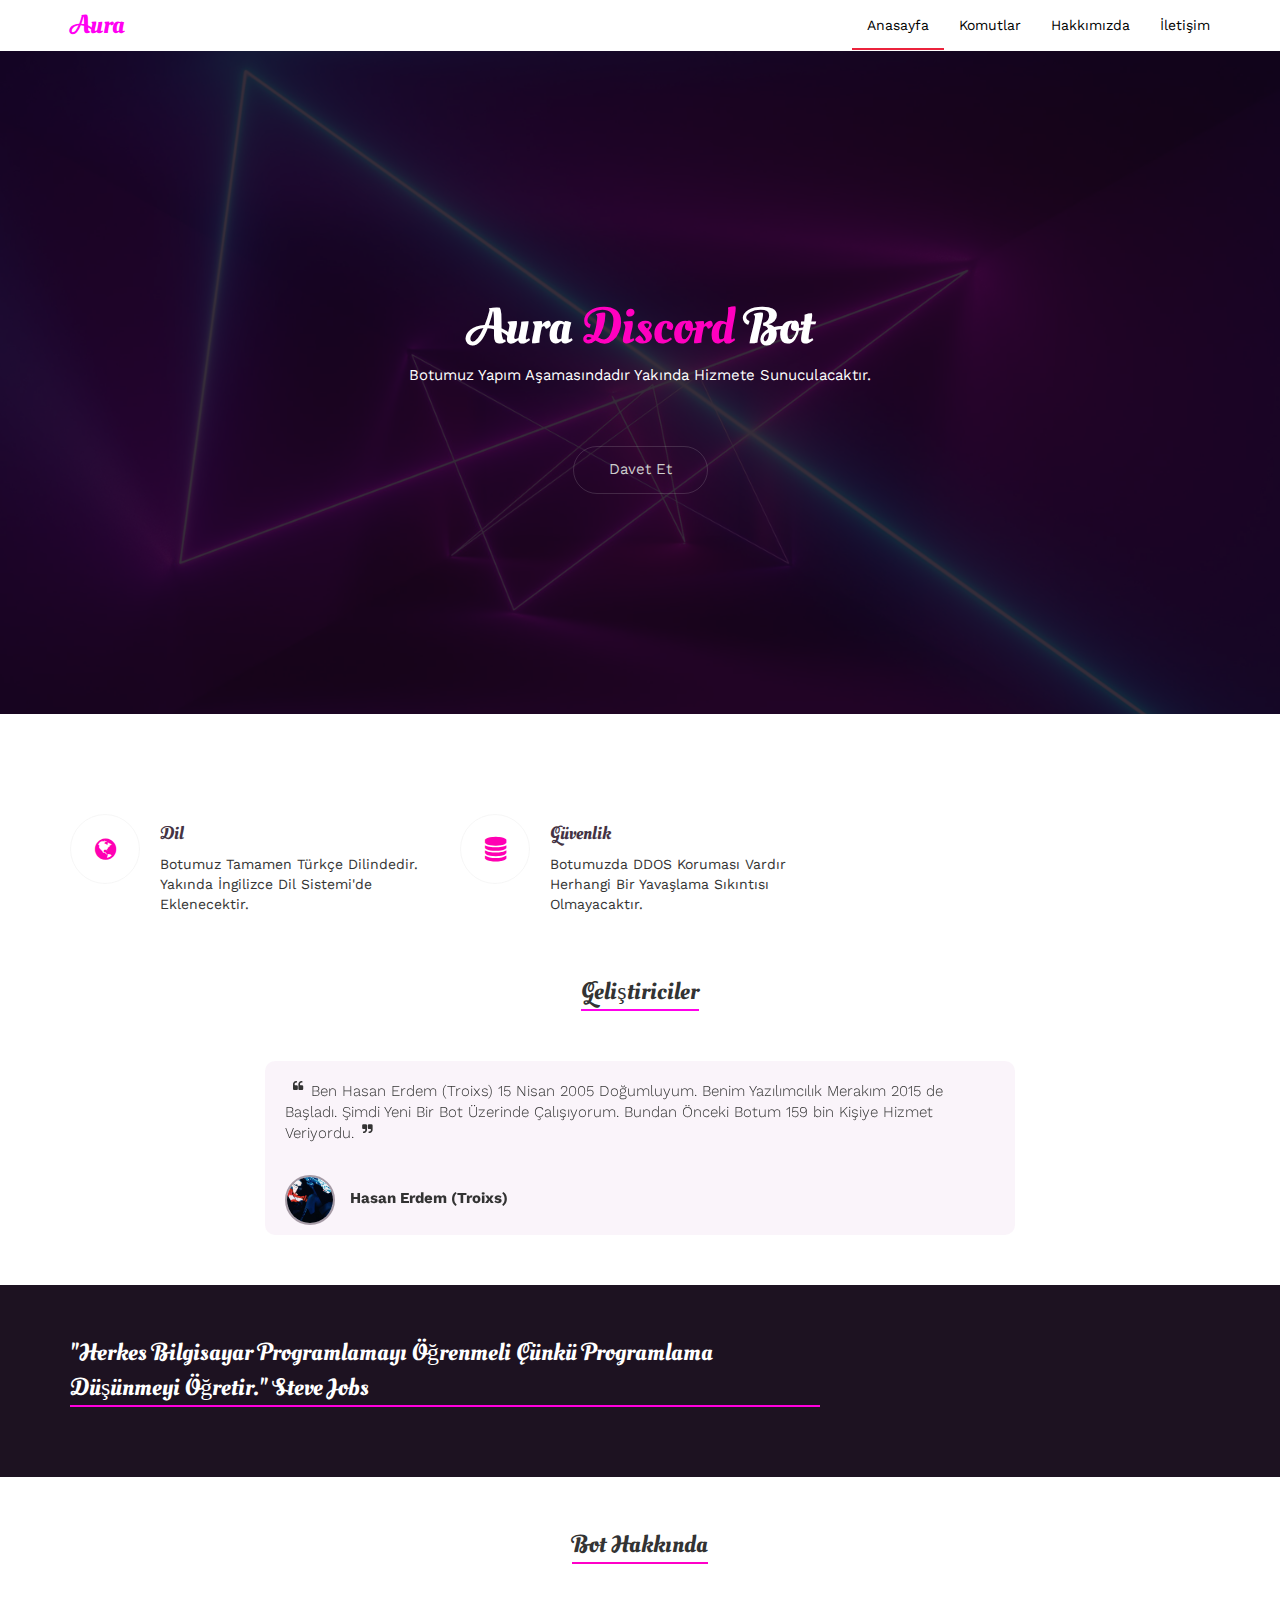
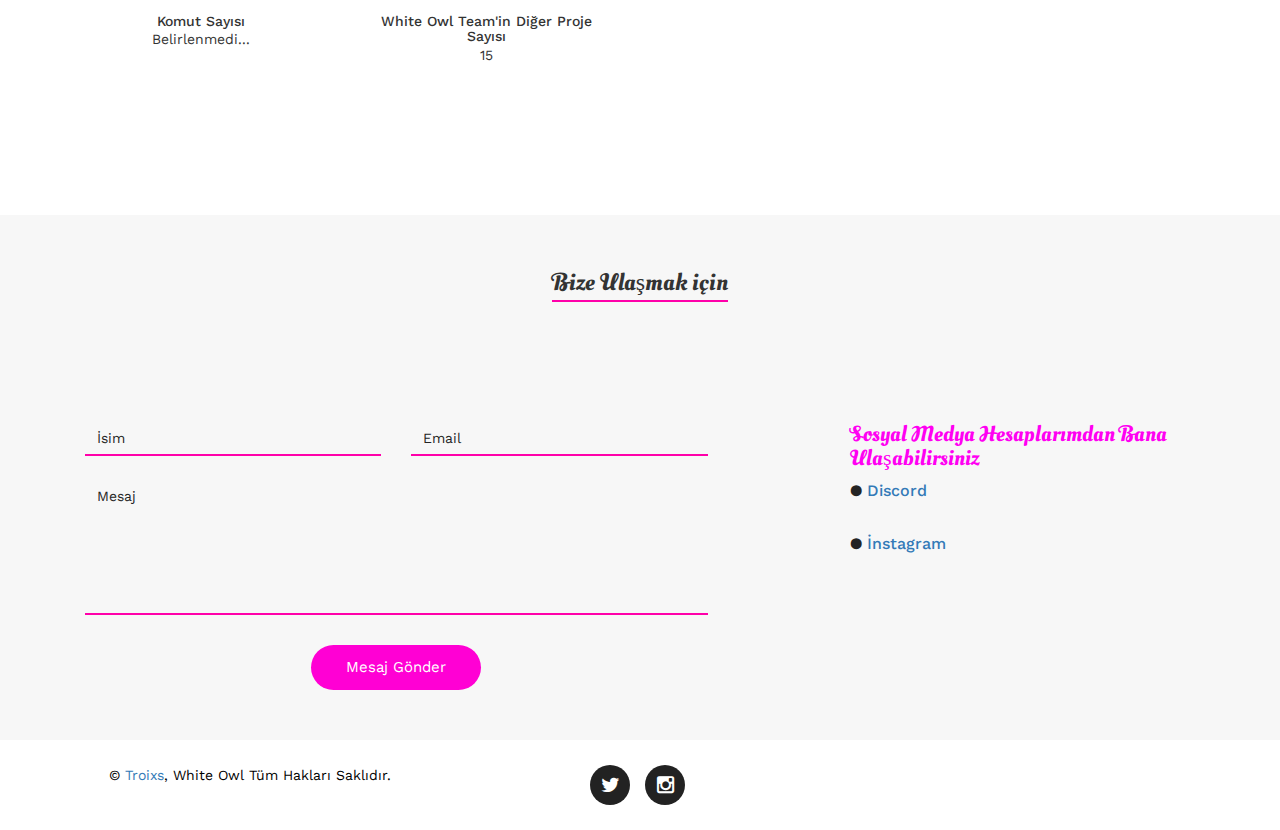
<file: index.html>
<!doctype html>
<html>
<head>
<meta charset="utf-8">
<title>Aura Bot - Anasayfa</title>
<link rel="icon" href="images/logo.ico" type="image/x-icon" />
<link rel="stylesheet" type="text/css" href="css/bootstrap.min.css"/>
<link rel="stylesheet" type="text/css" href="css/font-awesome.min.css"/>
<link rel="stylesheet" type="text/css" href="css/simple-line-icons.css"/>
<link rel="stylesheet" type="text/css" href="css/animate.css"/>
<link rel="stylesheet" type="text/css" href="style.css"/>
<link rel="stylesheet" type="text/css" href="css/owl.carousel.css"/>
<link rel="stylesheet" type="text/css" href="css/owl.theme.css"/>
<link rel="stylesheet" type="text/css" href="css/owl.transitions.css"/>
<meta name="viewport" content="width=device-width, initial-scale=1.0">
<link href='https://fonts.googleapis.com/css?family=Work+Sans:400,100,200,300,500,600,800,900' rel='stylesheet' type='text/css'>
<link href='https://fonts.googleapis.com/css?family=Oleo+Script+Swash+Caps:400,700' rel='stylesheet' type='text/css'>

<!-- HTML5 shim and Respond.js for IE8 support of HTML5 elements and media queries -->
<!-- WARNING: Respond.js doesn't work if you view the page via file:// -->
<!--[if lt IE 9]>
      <script src="https://oss.maxcdn.com/html5shiv/3.7.2/html5shiv.min.js"></script>
      <script src="https://oss.maxcdn.com/respond/1.4.2/respond.min.js"></script>
    <![endif]-->

</head>

<body id="myPage" data-spy="scroll" data-target=".navbar" data-offset="60">
<div class="main-header" id="main-header">
  <nav class="navbar mynav navbar-fixed-top" style="background-color: white;">
    <div class="container">
      <div class="navbar-header">
        <button type="button" class="navbar-toggle" data-toggle="collapse" data-target="#myNavbar"> <span class="icon-bar"></span> <span class="icon-bar"></span> <span class="icon-bar"></span> </button>
        <a class="navbar-brand" href="index.html">Aura</a> </div>
      <div class="collapse navbar-collapse" id="myNavbar">
        <ul class="nav navbar-nav navbar-right" style="background-color: white;">
          <li class="active" style="background-color: white;"><a href="index.html" style="color: black;">Anasayfa</a></li>
          <li><a href="komutlar.html" style="color: black;">Komutlar</a></li>
          <li><a href="hakkımızda.html" style="color: black;">Hakkımızda</a></li>
          <li><a href="iletişim.html" style="color: black;">İletişim</a></li>
        </ul>
      </div>
    </div>
  </nav>
</div>
<div class="banner" id="banner">
  <div class="bg-overlay">
    <div class="container">
      <div class="row">
        <div class="col-md-12">
          <div class="banner-text">
            <h2>Aura<span> Discord</span> Bot</h2>
            <p>Botumuz Yapım Aşamasındadır Yakında Hizmete Sunuculacaktır.</p>
            <a href="https://discord.com/oauth2/authorize?client_id=730098132771274763&scope=bot&permissions=8" class="banner-button">Davet Et</a> </div>
        </div>
      </div>
    </div>
  </div>
</div>
<div class="features">
  <div class="container">
    <div class="row">
      <div class="col-md-4 col-sm-6 col-xs-12">
        <div class="feature-box media">
          <div class="icon-box text-center pull-left media-object"> <i class="fa fa-globe"></i> </div>
          <div class="feature-text media-body">
            <h4>Dil</h4>
            <p class="feature-detail">Botumuz Tamamen Türkçe Dilindedir. Yakında İngilizce Dil Sistemi'de Eklenecektir.</p>
          </div>
        </div>
      </div>
      <div class="col-md-4 col-sm-6 col-xs-12">
        <div class="feature-box media pull-left">
          <div class="icon-box text-center pull-left media-object"> <i class="fa fa-database"></i> </div>
          <div class="feature-text media-body">
            <h4>Güvenlik</h4>
            <p class="feature-detail">Botumuzda DDOS Koruması Vardır Herhangi Bir Yavaşlama Sıkıntısı Olmayacaktır.</p>
          </div>
        </div>
      </div>
  </div>
</div>
<div class="testimonials" id="testimonials">
  <div class="container">
    <div class="row">
      <div class="col-md-12">
        <div class="text-center">
          <h3>Geliştiriciler</h3>
        </div>
      </div>
      <div class="col-md-offset-2 col-md-8 col-sm-offset-1 col-sm-10">
        <div id="owl-demo" class="owl-carousel owl-theme test">
          <div class="item">
            <p><sup><i class="fa fa-quote-left"></i></sup>Ben Hasan Erdem (Troixs) 15 Nisan 2005 Doğumluyum. Benim Yazılımcılık Merakım 2015 de Başladı. Şimdi Yeni Bir Bot Üzerinde Çalışıyorum. Bundan Önceki Botum 159 bin Kişiye Hizmet Veriyordu.<sup><i class="fa fa-quote-right"></i></sup></p>
            <div class="test-img"> <img src="images/team-img-01.jpg"/>
              <p><strong>Hasan Erdem (Troixs)</strong></p>
            </div>
          </div>
        </div>
      </div>
    </div>
  </div>
</div>
<div class="call-to-action">
  <div class="call-overlay">
    <div class="container">
      <div class="row">
        <div class="col-md-8 col-sm-10">
          <div class="subscribe-text">
            <h3>"Herkes Bilgisayar Programlamayı Öğrenmeli Çünkü Programlama Düşünmeyi Öğretir." Steve Jobs</h3>
          </div>
        </div>
      </div>
    </div>
  </div>
</div><center>
<div class="about" id="about">
  <div class="container">
    <div class="row">
      <div class="col-md-12 text-center">
        <h3>Bot Hakkında</h3>
      </div>
      <div class="col-md-6">
        <div class="col-md-6 col-sm-6 col-xs-6 block">
          <div class="counter-item text-center">
            <h5>Komut Sayısı</h5>
            <div class="text">Belirlenmedi...</div>
          </div>
        </div>
        <div class="col-md-6 col-sm-6 col-xs-6">
          <div class="counter-item text-center">
            <h5>White Owl Team'in Diğer Proje Sayısı</h5>
            <div class="text">15</div>
          </div></center>
        </div>
      </div>
    </div>
  </div>
</div>
<div class="contact" id="contact">
  <div class="container">
    <div class="row">
      <div class="col-md-12">
        <div class="text-center">
          <h3>Bize Ulaşmak için</h3>
        </div>
      </div>
      <div class="col-md-7 col-sm-offset-0 col-sm-6 col-xs-offset-1 col-xs-10">
        <div class="contact-form">
          <form role="form">
            <div class="col-md-6">
              <input type="text" class="form-control" id="name" placeholder="İsim">
            </div>
            <div class="col-md-6">
              <input type="email" class="form-control" id="email" placeholder="Email">
            </div>
            <div class="col-md-12">
              <textarea class="form-control" placeholder="Mesaj" rows="6"></textarea>
            </div>
            <div class="col-md-12 text-center">
              <button type="submit" class="contact-button">Mesaj Gönder</button>
            </div>
          </form>
        </div>
      </div>
      <div class="col-md-offset-1 col-md-4 col-sm-offset-1 col-sm-5 col-xs-offset-1 col-xs-10">
        <div class="address">
          <h4>Sosyal Medya Hesaplarımdan Bana Ulaşabilirsiniz</h4>
          <p>● <a href="https://discord.com/YmSpRSQ">Discord</a></p><br>
        <p>● <a href="https://instagram.com/troixs.js">İnstagram</a></p></div>
        </div>
      </div>
    </div>
  </div>
</div>
<footer>
  <div class="container">
    <div class="row">
      <div class="col-md-4" style="color: #000000;">©<a href="https://instagram.com/troixs.js"> Troixs</a>, White Owl Tüm Hakları Saklıdır.</div>
      <div class="col-md-4">
        <ul class="list-inline social-buttons">
          <li><a href="https://twitter.com/HBySivasli"><i class="fa fa-twitter"></i></a> </li>
          <li><a href="https://instagram.com/troixs.js"><i class="fa fa-instagram"></i></a> </li>
        </ul>
      </div>
    </div>
  </div>
</footer>
<script src="js/jquery.min.js"></script> 
<script src="js/bootstrap.min.js"></script> 
<script type="text/javascript" src="js/owl.carousel.min.js"></script> 
<script type="text/javascript" src="js/jquery.countTo.js"></script> 
<script type="text/javascript" src="js/jquery.waypoints.min.js"></script> 
<script>
$(document).ready(function() {
     
      $("#owl-demo").owlCarousel({
     
          navigation : false, // Show next and prev buttons
          slideSpeed : 500,
		  autoPlay : 3000,
          paginationSpeed : 400,
          singleItem:true
     
          // "singleItem:true" is a shortcut for:
          // items : 1, 
          // itemsDesktop : false,
          // itemsDesktopSmall : false,
          // itemsTablet: false,
          // itemsMobile : false
     
      });
     
    });

	/*$('.timer').each(count);*/
	jQuery(function ($) {
      // custom formatting example
      $('.timer').data('countToOptions', {
        formatter: function (value, options) {
          return value.toFixed(options.decimals).replace(/\B(?=(?:\d{3})+(?!\d))/g, ',');
        }
      });


  // start all the timers
      $('#testimonials').waypoint(function() {
    $('.timer').each(count);
	});
 
      function count(options) {
        var $this = $(this);
        options = $.extend({}, options || {}, $this.data('countToOptions') || {});
        $this.countTo(options);
      }
    });


	$(document).ready(function(){
  // Add smooth scrolling to all links in navbar + footer link
  $(".navbar a, footer a[href='#myPage']").on('click', function(event) {

  // Prevent default anchor click behavior
  event.preventDefault();

  // Store hash
  var hash = this.hash;

  // Using jQuery's animate() method to add smooth page scroll
  // The optional number (900) specifies the number of milliseconds it takes to scroll to the specified area
  $('html, body').animate({
    scrollTop: $(hash).offset().top
  }, 900, function(){

    // Add hash (#) to URL when done scrolling (default click behavior)
    window.location.hash = hash;
    });
  });
})
</script>
</body>
</html>
</file>
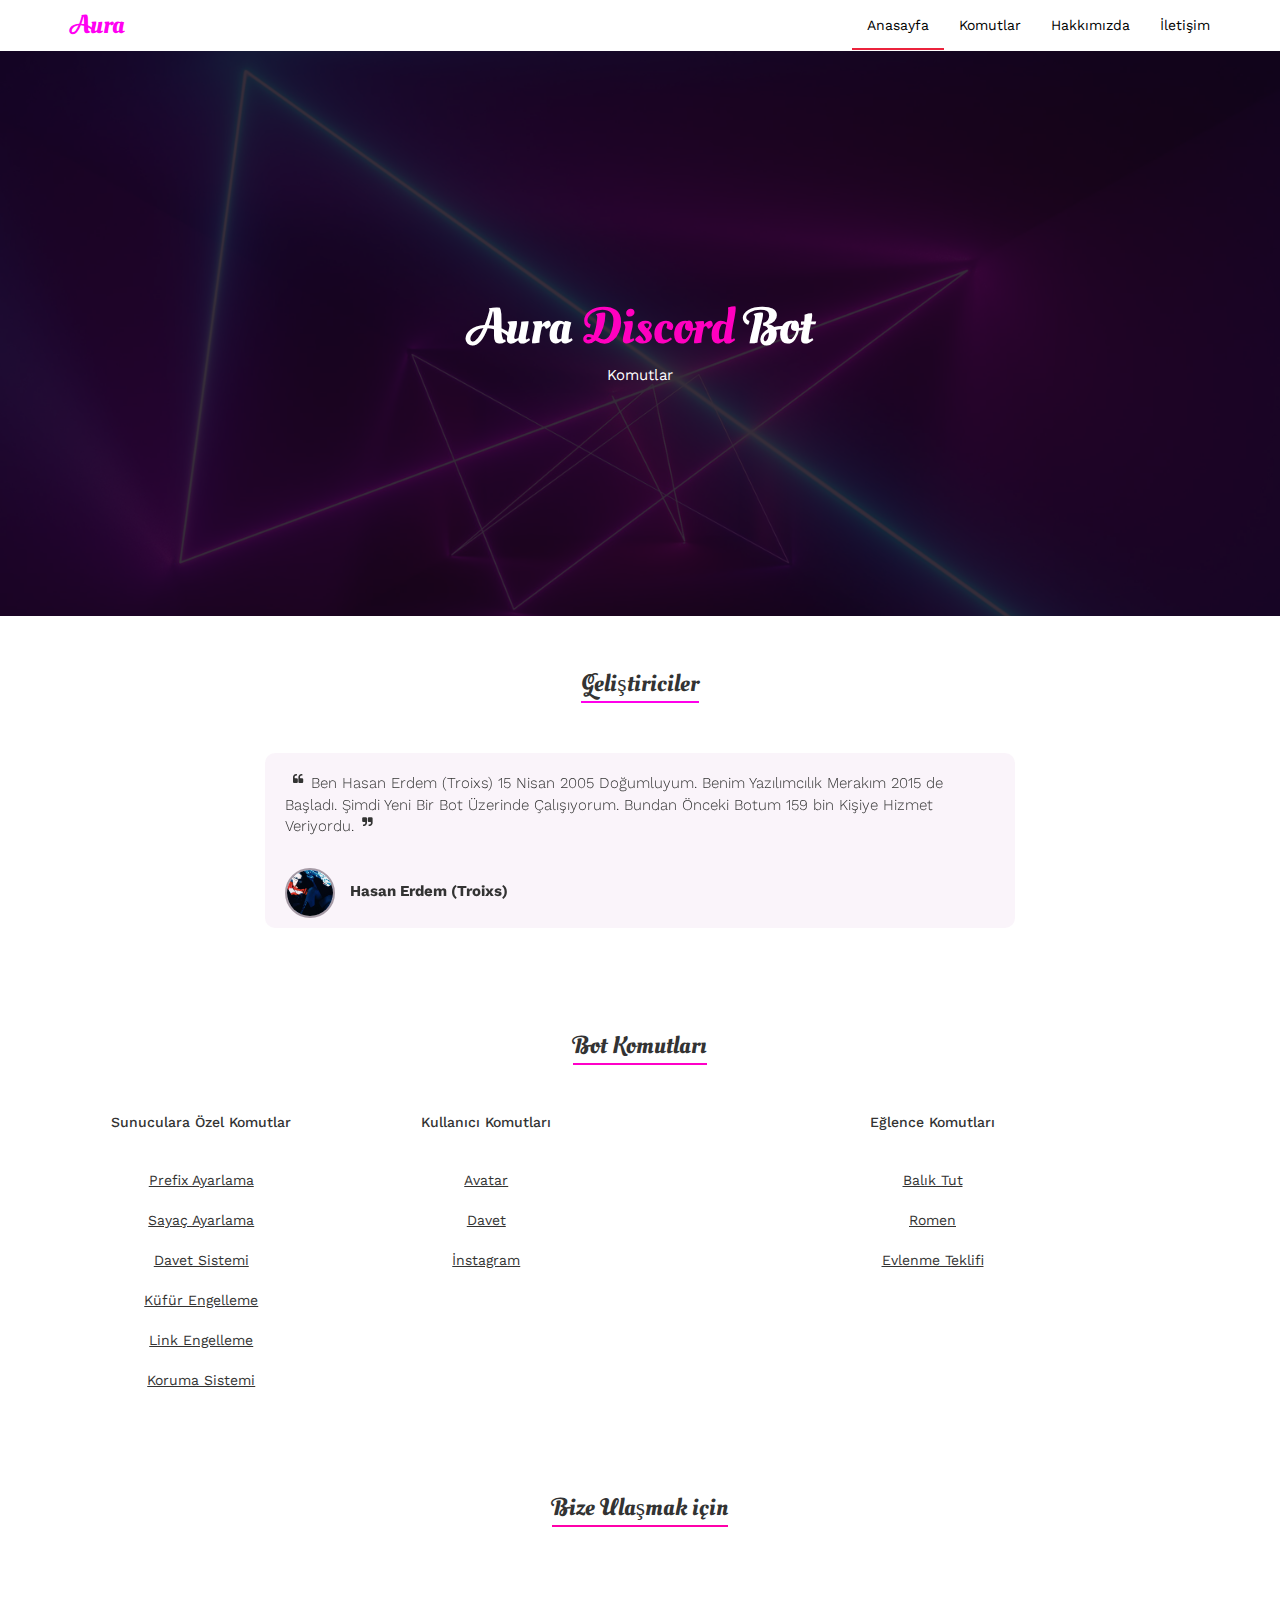
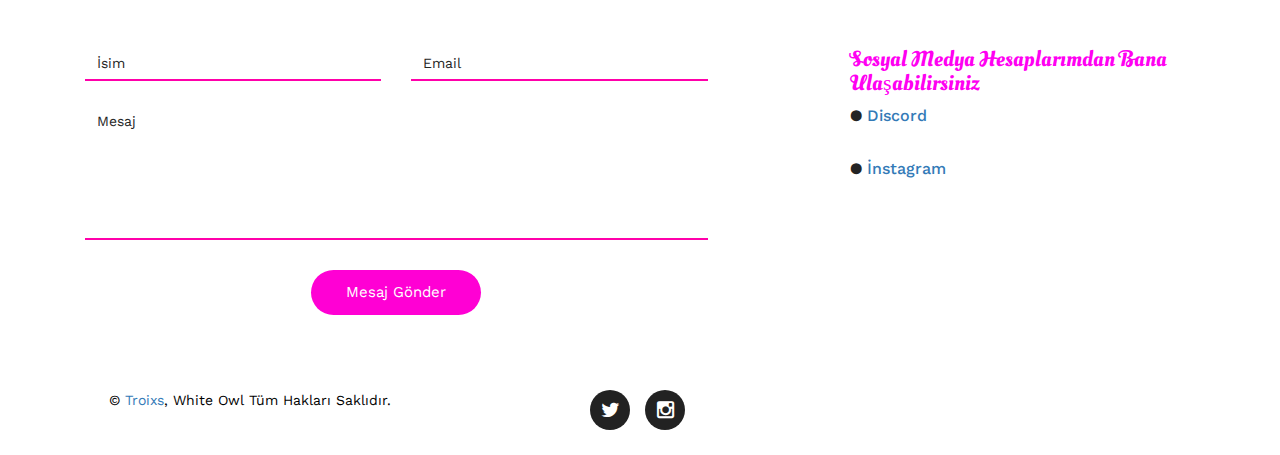
<file: komutlar.html>
<!doctype html>
<html>

<head>
    <meta charset="utf-8">
    <title>Aura Bot - Komutlar</title>
    <link rel="icon" href="images/logo.ico" type="image/x-icon" />
    <link rel="stylesheet" type="text/css" href="css/bootstrap.min.css" />
    <link rel="stylesheet" type="text/css" href="css/font-awesome.min.css" />
    <link rel="stylesheet" type="text/css" href="css/simple-line-icons.css" />
    <link rel="stylesheet" type="text/css" href="css/animate.css" />
    <link rel="stylesheet" type="text/css" href="style.css" />
    <link rel="stylesheet" type="text/css" href="css/owl.carousel.css" />
    <link rel="stylesheet" type="text/css" href="css/owl.theme.css" />
    <link rel="stylesheet" type="text/css" href="css/owl.transitions.css" />
    <meta name="viewport" content="width=device-width, initial-scale=1.0">
    <link href='https://fonts.googleapis.com/css?family=Work+Sans:400,100,200,300,500,600,800,900' rel='stylesheet'
        type='text/css'>
    <link href='https://fonts.googleapis.com/css?family=Oleo+Script+Swash+Caps:400,700' rel='stylesheet'
        type='text/css'>

    <!-- HTML5 shim and Respond.js for IE8 support of HTML5 elements and media queries -->
    <!-- WARNING: Respond.js doesn't work if you view the page via file:// -->
    <!--[if lt IE 9]>
      <script src="https://oss.maxcdn.com/html5shiv/3.7.2/html5shiv.min.js"></script>
      <script src="https://oss.maxcdn.com/respond/1.4.2/respond.min.js"></script>
    <![endif]-->

</head>

<body id="myPage" data-spy="scroll" data-target=".navbar" data-offset="60">
    <div class="main-header" id="main-header">
        <nav class="navbar mynav navbar-fixed-top" style="background-color: white;">
            <div class="container">
                <div class="navbar-header">
                    <button type="button" class="navbar-toggle" data-toggle="collapse" data-target="#myNavbar"> <span
                            class="icon-bar"></span> <span class="icon-bar"></span> <span class="icon-bar"></span>
                    </button>
                    <a class="navbar-brand" href="index.html">Aura</a> </div>
                <div class="collapse navbar-collapse" id="myNavbar">
                    <ul class="nav navbar-nav navbar-right" style="background-color: white;">
                        <li class="active" style="background-color: white;"><a href="index.html" style="color: black;">Anasayfa</a></li>
                        <li><a href="komutlar.html" style="color: black;">Komutlar</a></li>
                        <li><a href="hakkımızda.html" style="color: black;">Hakkımızda</a></li>
                        <li><a href="iletişim.html" style="color: black;">İletişim</a></li>
                    </ul>
                </div>
            </div>
        </nav>
    </div>
    <div class="banner" id="banner">
        <div class="bg-overlay">
            <div class="container">
                <div class="row">
                    <div class="col-md-12">
                        <div class="banner-text">
                            <h2>Aura<span> Discord</span> Bot</h2>
                            <p>Komutlar</p>

                        </div>
                    </div>
                </div>
            </div>
        </div>
    </div>
        <div class="testimonials" id="testimonials">
            <div class="container">
                <div class="row">
                    <div class="col-md-12">
                        <div class="text-center">
                            <h3>Geliştiriciler</h3>
                        </div>
                    </div>
                    <div class="col-md-offset-2 col-md-8 col-sm-offset-1 col-sm-10">
                        <div id="owl-demo" class="owl-carousel owl-theme test">
                            <div class="item">
                                <p><sup><i class="fa fa-quote-left"></i></sup>Ben Hasan Erdem (Troixs) 15 Nisan 2005
                                    Doğumluyum. Benim Yazılımcılık Merakım 2015 de Başladı. Şimdi Yeni Bir Bot Üzerinde
                                    Çalışıyorum. Bundan Önceki Botum 159 bin Kişiye Hizmet Veriyordu.<sup><i
                                            class="fa fa-quote-right"></i></sup></p>
                                <div class="test-img"> <img src="images/team-img-01.jpg" />
                                    <p><strong>Hasan Erdem (Troixs)</strong></p>
                                </div>
                            </div>
                        </div>
                    </div>
                </div>
            </div>
        </div>
        <center>
            <div class="about" id="about">
                <div class="container">
                    <div class="row">
                        <div class="col-md-12 text-center">
                            <h3>Bot Komutları</h3>
                        </div>
                        <div class="col-md-6">
                            <div class="col-md-6 col-sm-6 col-xs-6 block">
                                <div class="counter-item text-center">
                                    <h5>Sunuculara Özel Komutlar</h5><br><br>
                                    <u>Prefix Ayarlama</u><br><br><u>Sayaç Ayarlama</u><br><br><u>Davet Sistemi</u><br><br><u>Küfür Engelleme</u><br><br><u>Link Engelleme</u><br><br><u>Koruma Sistemi</u>
                                </div>
                            </div>
                            <div class="col-md-6 col-sm-6 col-xs-6">
                                <div class="counter-item text-center">
                                    <h5>Kullanıcı Komutları</h5><br><br>
                                    <u>Avatar</u><br><br><u>Davet</u><br><br><u>İnstagram</u>
                                </div></div></div>
                                <div class="col-md-6 col-sm-6 col-xs-6">
                                    <div class="counter-item text-center">
                                        <h5>Eğlence Komutları</h5>
                                        <u></u><br><br><u>Balık Tut</u><br><br><u>Romen</u><br><br><u>Evlenme Teklifi</u>
                                    </div>
        </center>
    </div>
    </div>
    </div>
    </div>
    </div>
    <div class="contact" id="contact" style="background-color: white;">
        <div class="container">
            <div class="row">
                <div class="col-md-12">
                    <div class="text-center">
                        <h3>Bize Ulaşmak için</h3>
                    </div>
                </div>
                <div class="col-md-7 col-sm-offset-0 col-sm-6 col-xs-offset-1 col-xs-10">
                    <div class="contact-form">
                        <form role="form">
                            <div class="col-md-6">
                                <input type="text" class="form-control" id="name" placeholder="İsim">
                            </div>
                            <div class="col-md-6">
                                <input type="email" class="form-control" id="email" placeholder="Email">
                            </div>
                            <div class="col-md-12">
                                <textarea class="form-control" placeholder="Mesaj" rows="6"></textarea>
                            </div>
                            <div class="col-md-12 text-center">
                                <button type="submit" class="contact-button">Mesaj Gönder</button>
                            </div>
                        </form>
                    </div>
                </div>
                <div class="col-md-offset-1 col-md-4 col-sm-offset-1 col-sm-5 col-xs-offset-1 col-xs-10">
                    <div class="address">
                        <h4>Sosyal Medya Hesaplarımdan Bana Ulaşabilirsiniz</h4>
                        <p>● <a href="https://discord.com/YmSpRSQ">Discord</a></p><br>
                        <p>● <a href="https://instagram.com/troixs.js">İnstagram</a></p>
                    </div>
                </div>
            </div>
        </div>
    </div>
    </div>
    <footer>
        <div class="container">
            <div class="row">
                <div class="col-md-4" style="color: #000000;">©<a href="https://instagram.com/troixs.js"> Troixs</a>,
                    White Owl Tüm Hakları Saklıdır.</div>
                <div class="col-md-4">
                    <ul class="list-inline social-buttons">
                        <li><a href="https://twitter.com/HBySivasli"><i class="fa fa-twitter"></i></a> </li>
                        <li><a href="https://instagram.com/troixs.js"><i class="fa fa-instagram"></i></a> </li>
                    </ul>
                </div>
            </div>
        </div>
    </footer>
    <script src="js/jquery.min.js"></script>
    <script src="js/bootstrap.min.js"></script>
    <script type="text/javascript" src="js/owl.carousel.min.js"></script>
    <script type="text/javascript" src="js/jquery.countTo.js"></script>
    <script type="text/javascript" src="js/jquery.waypoints.min.js"></script>
    <script>
        $(document).ready(function () {

            $("#owl-demo").owlCarousel({

                navigation: false, // Show next and prev buttons
                slideSpeed: 500,
                autoPlay: 3000,
                paginationSpeed: 400,
                singleItem: true

                // "singleItem:true" is a shortcut for:
                // items : 1, 
                // itemsDesktop : false,
                // itemsDesktopSmall : false,
                // itemsTablet: false,
                // itemsMobile : false

            });

        });

        /*$('.timer').each(count);*/
        jQuery(function ($) {
            // custom formatting example
            $('.timer').data('countToOptions', {
                formatter: function (value, options) {
                    return value.toFixed(options.decimals).replace(/\B(?=(?:\d{3})+(?!\d))/g, ',');
                }
            });


            // start all the timers
            $('#testimonials').waypoint(function () {
                $('.timer').each(count);
            });

            function count(options) {
                var $this = $(this);
                options = $.extend({}, options || {}, $this.data('countToOptions') || {});
                $this.countTo(options);
            }
        });


        $(document).ready(function () {
            // Add smooth scrolling to all links in navbar + footer link
            $(".navbar a, footer a[href='#myPage']").on('click', function (event) {

                // Prevent default anchor click behavior
                event.preventDefault();

                // Store hash
                var hash = this.hash;

                // Using jQuery's animate() method to add smooth page scroll
                // The optional number (900) specifies the number of milliseconds it takes to scroll to the specified area
                $('html, body').animate({
                    scrollTop: $(hash).offset().top
                }, 900, function () {

                    // Add hash (#) to URL when done scrolling (default click behavior)
                    window.location.hash = hash;
                });
            });
        })
    </script>
</body>

</html>
</file>
<file: css/simple-line-icons.css>
@font-face {
  font-family: 'simple-line-icons';
  src:  url('../fonts/Simple-Line-Icons.eot?v=2.2.2');
  src:  url('../fonts/Simple-Line-Icons.eot?#iefix&v=2.2.2') format('embedded-opentype'),
        url('../fonts/Simple-Line-Icons.ttf?v=2.2.2') format('truetype'),
        url('../fonts/Simple-Line-Icons.woff2?v=2.2.2') format('woff2'),
        url('../fonts/Simple-Line-Icons.woff?v=2.2.2') format('woff'),
        url('../fonts/Simple-Line-Icons.svg?v=2.2.2#simple-line-icons') format('svg');
  font-weight: normal;
  font-style: normal;
}
/*
 Use the following CSS code if you want to have a class per icon.
 Instead of a list of all class selectors, you can use the generic [class*="icon-"] selector, but it's slower:
*/
.icon-user,
.icon-people,
.icon-user-female,
.icon-user-follow,
.icon-user-following,
.icon-user-unfollow,
.icon-login,
.icon-logout,
.icon-emotsmile,
.icon-phone,
.icon-call-end,
.icon-call-in,
.icon-call-out,
.icon-map,
.icon-location-pin,
.icon-direction,
.icon-directions,
.icon-compass,
.icon-layers,
.icon-menu,
.icon-list,
.icon-options-vertical,
.icon-options,
.icon-arrow-down,
.icon-arrow-left,
.icon-arrow-right,
.icon-arrow-up,
.icon-arrow-up-circle,
.icon-arrow-left-circle,
.icon-arrow-right-circle,
.icon-arrow-down-circle,
.icon-check,
.icon-clock,
.icon-plus,
.icon-close,
.icon-trophy,
.icon-screen-smartphone,
.icon-screen-desktop,
.icon-plane,
.icon-notebook,
.icon-mustache,
.icon-mouse,
.icon-magnet,
.icon-energy,
.icon-disc,
.icon-cursor,
.icon-cursor-move,
.icon-crop,
.icon-chemistry,
.icon-speedometer,
.icon-shield,
.icon-screen-tablet,
.icon-magic-wand,
.icon-hourglass,
.icon-graduation,
.icon-ghost,
.icon-game-controller,
.icon-fire,
.icon-eyeglass,
.icon-envelope-open,
.icon-envelope-letter,
.icon-bell,
.icon-badge,
.icon-anchor,
.icon-wallet,
.icon-vector,
.icon-speech,
.icon-puzzle,
.icon-printer,
.icon-present,
.icon-playlist,
.icon-pin,
.icon-picture,
.icon-handbag,
.icon-globe-alt,
.icon-globe,
.icon-folder-alt,
.icon-folder,
.icon-film,
.icon-feed,
.icon-drop,
.icon-drawar,
.icon-docs,
.icon-doc,
.icon-diamond,
.icon-cup,
.icon-calculator,
.icon-bubbles,
.icon-briefcase,
.icon-book-open,
.icon-basket-loaded,
.icon-basket,
.icon-bag,
.icon-action-undo,
.icon-action-redo,
.icon-wrench,
.icon-umbrella,
.icon-trash,
.icon-tag,
.icon-support,
.icon-frame,
.icon-size-fullscreen,
.icon-size-actual,
.icon-shuffle,
.icon-share-alt,
.icon-share,
.icon-rocket,
.icon-question,
.icon-pie-chart,
.icon-pencil,
.icon-note,
.icon-loop,
.icon-home,
.icon-grid,
.icon-graph,
.icon-microphone,
.icon-music-tone-alt,
.icon-music-tone,
.icon-earphones-alt,
.icon-earphones,
.icon-equalizer,
.icon-like,
.icon-dislike,
.icon-control-start,
.icon-control-rewind,
.icon-control-play,
.icon-control-pause,
.icon-control-forward,
.icon-control-end,
.icon-volume-1,
.icon-volume-2,
.icon-volume-off,
.icon-calendar,
.icon-bulb,
.icon-chart,
.icon-ban,
.icon-bubble,
.icon-camrecorder,
.icon-camera,
.icon-cloud-download,
.icon-cloud-upload,
.icon-envelope,
.icon-eye,
.icon-flag,
.icon-heart,
.icon-info,
.icon-key,
.icon-link,
.icon-lock,
.icon-lock-open,
.icon-magnifier,
.icon-magnifier-add,
.icon-magnifier-remove,
.icon-paper-clip,
.icon-paper-plane,
.icon-power,
.icon-refresh,
.icon-reload,
.icon-settings,
.icon-star,
.icon-symble-female,
.icon-symbol-male,
.icon-target,
.icon-credit-card,
.icon-paypal,
.icon-social-tumblr,
.icon-social-twitter,
.icon-social-facebook,
.icon-social-instagram,
.icon-social-linkedin,
.icon-social-pinterest,
.icon-social-github,
.icon-social-gplus,
.icon-social-reddit,
.icon-social-skype,
.icon-social-dribbble,
.icon-social-behance,
.icon-social-foursqare,
.icon-social-soundcloud,
.icon-social-spotify,
.icon-social-stumbleupon,
.icon-social-youtube,
.icon-social-dropbox {
  font-family: 'simple-line-icons';
  speak: none;
  font-style: normal;
  font-weight: normal;
  font-variant: normal;
  text-transform: none;
  line-height: 1;
  /* Better Font Rendering =========== */
  -webkit-font-smoothing: antialiased;
  -moz-osx-font-smoothing: grayscale;
}
.icon-user:before {
  content: "\e005";
}
.icon-people:before {
  content: "\e001";
}
.icon-user-female:before {
  content: "\e000";
}
.icon-user-follow:before {
  content: "\e002";
}
.icon-user-following:before {
  content: "\e003";
}
.icon-user-unfollow:before {
  content: "\e004";
}
.icon-login:before {
  content: "\e066";
}
.icon-logout:before {
  content: "\e065";
}
.icon-emotsmile:before {
  content: "\e021";
}
.icon-phone:before {
  content: "\e600";
}
.icon-call-end:before {
  content: "\e048";
}
.icon-call-in:before {
  content: "\e047";
}
.icon-call-out:before {
  content: "\e046";
}
.icon-map:before {
  content: "\e033";
}
.icon-location-pin:before {
  content: "\e096";
}
.icon-direction:before {
  content: "\e042";
}
.icon-directions:before {
  content: "\e041";
}
.icon-compass:before {
  content: "\e045";
}
.icon-layers:before {
  content: "\e034";
}
.icon-menu:before {
  content: "\e601";
}
.icon-list:before {
  content: "\e067";
}
.icon-options-vertical:before {
  content: "\e602";
}
.icon-options:before {
  content: "\e603";
}
.icon-arrow-down:before {
  content: "\e604";
}
.icon-arrow-left:before {
  content: "\e605";
}
.icon-arrow-right:before {
  content: "\e606";
}
.icon-arrow-up:before {
  content: "\e607";
}
.icon-arrow-up-circle:before {
  content: "\e078";
}
.icon-arrow-left-circle:before {
  content: "\e07a";
}
.icon-arrow-right-circle:before {
  content: "\e079";
}
.icon-arrow-down-circle:before {
  content: "\e07b";
}
.icon-check:before {
  content: "\e080";
}
.icon-clock:before {
  content: "\e081";
}
.icon-plus:before {
  content: "\e095";
}
.icon-close:before {
  content: "\e082";
}
.icon-trophy:before {
  content: "\e006";
}
.icon-screen-smartphone:before {
  content: "\e010";
}
.icon-screen-desktop:before {
  content: "\e011";
}
.icon-plane:before {
  content: "\e012";
}
.icon-notebook:before {
  content: "\e013";
}
.icon-mustache:before {
  content: "\e014";
}
.icon-mouse:before {
  content: "\e015";
}
.icon-magnet:before {
  content: "\e016";
}
.icon-energy:before {
  content: "\e020";
}
.icon-disc:before {
  content: "\e022";
}
.icon-cursor:before {
  content: "\e06e";
}
.icon-cursor-move:before {
  content: "\e023";
}
.icon-crop:before {
  content: "\e024";
}
.icon-chemistry:before {
  content: "\e026";
}
.icon-speedometer:before {
  content: "\e007";
}
.icon-shield:before {
  content: "\e00e";
}
.icon-screen-tablet:before {
  content: "\e00f";
}
.icon-magic-wand:before {
  content: "\e017";
}
.icon-hourglass:before {
  content: "\e018";
}
.icon-graduation:before {
  content: "\e019";
}
.icon-ghost:before {
  content: "\e01a";
}
.icon-game-controller:before {
  content: "\e01b";
}
.icon-fire:before {
  content: "\e01c";
}
.icon-eyeglass:before {
  content: "\e01d";
}
.icon-envelope-open:before {
  content: "\e01e";
}
.icon-envelope-letter:before {
  content: "\e01f";
}
.icon-bell:before {
  content: "\e027";
}
.icon-badge:before {
  content: "\e028";
}
.icon-anchor:before {
  content: "\e029";
}
.icon-wallet:before {
  content: "\e02a";
}
.icon-vector:before {
  content: "\e02b";
}
.icon-speech:before {
  content: "\e02c";
}
.icon-puzzle:before {
  content: "\e02d";
}
.icon-printer:before {
  content: "\e02e";
}
.icon-present:before {
  content: "\e02f";
}
.icon-playlist:before {
  content: "\e030";
}
.icon-pin:before {
  content: "\e031";
}
.icon-picture:before {
  content: "\e032";
}
.icon-handbag:before {
  content: "\e035";
}
.icon-globe-alt:before {
  content: "\e036";
}
.icon-globe:before {
  content: "\e037";
}
.icon-folder-alt:before {
  content: "\e039";
}
.icon-folder:before {
  content: "\e089";
}
.icon-film:before {
  content: "\e03a";
}
.icon-feed:before {
  content: "\e03b";
}
.icon-drop:before {
  content: "\e03e";
}
.icon-drawar:before {
  content: "\e03f";
}
.icon-docs:before {
  content: "\e040";
}
.icon-doc:before {
  content: "\e085";
}
.icon-diamond:before {
  content: "\e043";
}
.icon-cup:before {
  content: "\e044";
}
.icon-calculator:before {
  content: "\e049";
}
.icon-bubbles:before {
  content: "\e04a";
}
.icon-briefcase:before {
  content: "\e04b";
}
.icon-book-open:before {
  content: "\e04c";
}
.icon-basket-loaded:before {
  content: "\e04d";
}
.icon-basket:before {
  content: "\e04e";
}
.icon-bag:before {
  content: "\e04f";
}
.icon-action-undo:before {
  content: "\e050";
}
.icon-action-redo:before {
  content: "\e051";
}
.icon-wrench:before {
  content: "\e052";
}
.icon-umbrella:before {
  content: "\e053";
}
.icon-trash:before {
  content: "\e054";
}
.icon-tag:before {
  content: "\e055";
}
.icon-support:before {
  content: "\e056";
}
.icon-frame:before {
  content: "\e038";
}
.icon-size-fullscreen:before {
  content: "\e057";
}
.icon-size-actual:before {
  content: "\e058";
}
.icon-shuffle:before {
  content: "\e059";
}
.icon-share-alt:before {
  content: "\e05a";
}
.icon-share:before {
  content: "\e05b";
}
.icon-rocket:before {
  content: "\e05c";
}
.icon-question:before {
  content: "\e05d";
}
.icon-pie-chart:before {
  content: "\e05e";
}
.icon-pencil:before {
  content: "\e05f";
}
.icon-note:before {
  content: "\e060";
}
.icon-loop:before {
  content: "\e064";
}
.icon-home:before {
  content: "\e069";
}
.icon-grid:before {
  content: "\e06a";
}
.icon-graph:before {
  content: "\e06b";
}
.icon-microphone:before {
  content: "\e063";
}
.icon-music-tone-alt:before {
  content: "\e061";
}
.icon-music-tone:before {
  content: "\e062";
}
.icon-earphones-alt:before {
  content: "\e03c";
}
.icon-earphones:before {
  content: "\e03d";
}
.icon-equalizer:before {
  content: "\e06c";
}
.icon-like:before {
  content: "\e068";
}
.icon-dislike:before {
  content: "\e06d";
}
.icon-control-start:before {
  content: "\e06f";
}
.icon-control-rewind:before {
  content: "\e070";
}
.icon-control-play:before {
  content: "\e071";
}
.icon-control-pause:before {
  content: "\e072";
}
.icon-control-forward:before {
  content: "\e073";
}
.icon-control-end:before {
  content: "\e074";
}
.icon-volume-1:before {
  content: "\e09f";
}
.icon-volume-2:before {
  content: "\e0a0";
}
.icon-volume-off:before {
  content: "\e0a1";
}
.icon-calendar:before {
  content: "\e075";
}
.icon-bulb:before {
  content: "\e076";
}
.icon-chart:before {
  content: "\e077";
}
.icon-ban:before {
  content: "\e07c";
}
.icon-bubble:before {
  content: "\e07d";
}
.icon-camrecorder:before {
  content: "\e07e";
}
.icon-camera:before {
  content: "\e07f";
}
.icon-cloud-download:before {
  content: "\e083";
}
.icon-cloud-upload:before {
  content: "\e084";
}
.icon-envelope:before {
  content: "\e086";
}
.icon-eye:before {
  content: "\e087";
}
.icon-flag:before {
  content: "\e088";
}
.icon-heart:before {
  content: "\e08a";
}
.icon-info:before {
  content: "\e08b";
}
.icon-key:before {
  content: "\e08c";
}
.icon-link:before {
  content: "\e08d";
}
.icon-lock:before {
  content: "\e08e";
}
.icon-lock-open:before {
  content: "\e08f";
}
.icon-magnifier:before {
  content: "\e090";
}
.icon-magnifier-add:before {
  content: "\e091";
}
.icon-magnifier-remove:before {
  content: "\e092";
}
.icon-paper-clip:before {
  content: "\e093";
}
.icon-paper-plane:before {
  content: "\e094";
}
.icon-power:before {
  content: "\e097";
}
.icon-refresh:before {
  content: "\e098";
}
.icon-reload:before {
  content: "\e099";
}
.icon-settings:before {
  content: "\e09a";
}
.icon-star:before {
  content: "\e09b";
}
.icon-symble-female:before {
  content: "\e09c";
}
.icon-symbol-male:before {
  content: "\e09d";
}
.icon-target:before {
  content: "\e09e";
}
.icon-credit-card:before {
  content: "\e025";
}
.icon-paypal:before {
  content: "\e608";
}
.icon-social-tumblr:before {
  content: "\e00a";
}
.icon-social-twitter:before {
  content: "\e009";
}
.icon-social-facebook:before {
  content: "\e00b";
}
.icon-social-instagram:before {
  content: "\e609";
}
.icon-social-linkedin:before {
  content: "\e60a";
}
.icon-social-pinterest:before {
  content: "\e60b";
}
.icon-social-github:before {
  content: "\e60c";
}
.icon-social-gplus:before {
  content: "\e60d";
}
.icon-social-reddit:before {
  content: "\e60e";
}
.icon-social-skype:before {
  content: "\e60f";
}
.icon-social-dribbble:before {
  content: "\e00d";
}
.icon-social-behance:before {
  content: "\e610";
}
.icon-social-foursqare:before {
  content: "\e611";
}
.icon-social-soundcloud:before {
  content: "\e612";
}
.icon-social-spotify:before {
  content: "\e613";
}
.icon-social-stumbleupon:before {
  content: "\e614";
}
.icon-social-youtube:before {
  content: "\e008";
}
.icon-social-dropbox:before {
  content: "\e00c";
}
</file>
<file: style.css>
@charset "utf-8";
/* CSS Document */

* {
	padding: 0px;
	margin: 0px;
}
body {
	font-family: 'Work Sans', sans-serif;
}
h1, h2, h3, h4, h5, h6 {
	font-family: 'Oleo Script Swash Caps', cursive;
}
a {
	outline: none !important;
}
/*-----Header & Banner Starts-------*/
.mynav {
	background-color: #E1DBDB;
}
.navbar-brand {
	font-family: 'Oleo Script Swash Caps', cursive;
	color: #ff00f2;
	font-size: 26px;
}
.navbar-brand:hover {
	color: #ff00ff;
}
.navbar-toggle {
	background-color: #fff;
}
.navbar-toggle .icon-bar {
	background-color: RGBA(0, 0, 0, 0.48);
}
.banner {
	background-attachment: fixed;
	background-color: #645862;
	background-image: url(images/background.jpg);
	background-position: top center;
	background-repeat: no-repeat;
	background-size: cover;
	color: white;
	cursor: default;
	text-align: center;
	width: 100%;
	float: left;
}
.bg-overlay {
	padding: 280px 0 220px;
	background-color: RGBA(15, 5, 20, 0.84);
}
.banner-text h2 {
	font-size: 50px;
}
.banner-text h2 span {
	color: #ff00bf;
}
.banner-text p {
	font-size: 15px;
}
.banner-button {
	border: rgba(204, 204, 204, 0.18) 1px solid;
	padding: 12px 35px;
	color: #ccc;
	text-decoration: none;
	display: inline-block;
	border-radius: 25px 25px 25px 25px;
	font-size: 15px;
	margin-top: 50px;
}
.banner-button:hover {
	background-color: #ccc;
	text-decoration: none;
	color: #000;
}
.mynav {
	transition: all 0.8s ease-in;
	background: rgb(68, 51, 68) none repeat scroll 0% 0%;
}
.mynav li a {
	font-family: 'Work Sans', sans-serif;
	font-size: 14px;
	font-weight: 400;
}
.nav > li > a:focus, .nav > li > a {
	color: #E1DBDB;
}
.nav > li > a:focus, .nav > li > a:hover, .nav > li > a:focus, .nav > li.active > a {
	background-color: white;
	color: #fff;
	border-bottom: 2px solid #EB233C;
}
.navbar-nav > li > a {
	padding-top: 15px;
	padding-bottom: 13px;
}
/*-----Header & Banner Ends-------*/

/*-----Features Starts-------*/
.features {
	padding: 100px 0px;
	float: left;
	width: 100%;
}
.icon-box {
	position: relative;
	width: 70px;
	height: 70px;
	margin: 0px;
	display: inline-box;
	border: rgba(204, 204, 204, 0.18) 1px solid;
	;
	border-radius: 50%;
	padding: 0px !important;
}
.icon-box i {
	line-height: 70px;
	font-size: 25px;
	color: #ff00b3;
}
.feature-text {
	padding-left: 20px;
}
.feature-text h4 {
	color: rgb(68, 51, 68);
}

/*-----Features Ends-------*/


/*-----Portfolio or Work Starts-------*/

.portfolio {
	padding: 50px 0;
	background-color: rgba(235, 213, 235, 0.26);
	float: left;
	width: 100%;
}
.portfolio-item {
	margin-bottom: 30px;
}
.img-portfolio {
	margin: 0 auto;
}
.img-portfolio:hover {
	opacity: 0.8;
}
.portfolio h3 {
	margin-top: 0px;
	margin-bottom: 50px;
	border-bottom: 2px solid #ff00bf;
	display: inline-block;
	line-height: 35px;
}
.view-more {
	padding: 12px 35px;
	color: #ffffff;
	text-decoration: none;
	display: inline-block;
	border-radius: 25px 25px 25px 25px;
	font-size: 15px;
	background-color: #ff00b3;
	margin-top: 20px;
}
.view-more:hover {
	text-decoration: none;
	color: #ffffff;
}

/*-----Portfolio or Work Ends-------*/


/*-----Testimonials Starts-------*/
.testimonials {
	padding: 50px 0px;
	width: 100%;
	float: left;
}
.testimonials h3 {
	margin-top: 0px;
	margin-bottom: 50px;
	border-bottom: 2px solid #ff00ea;
	display: inline-block;
	line-height: 35px;
}
.test {
	background-color: rgba(235, 213, 235, 0.26);
	padding: 20px 20px 10px;
	border-radius: 10px;
}
.test p {
	font-size: 15px;
	font-weight: 300;
}
.test i {
	padding: 0px 8px;
}
.test-img {
	margin-top: 30px;
}
.test-img img {
	width: 50px;
	height: 50px;
	border-radius: 50%;
	border: 2px solid rgba(68, 51, 68, 0.46);
	display: inline-block;
}
.test-img p {
	display: inline-block;
	font-size: 15px;
	padding-left: 10px;
}
.owl-theme .owl-controls .owl-page span {
	background-color: #ff00dd !important;
}
/*-----Testimonials Ends-------*/


/*-----Call to action Starts-------*/
.call-to-action {
	background-attachment: fixed;
	background-color: #645862;
	background-image: url(images/background.jpg);
	background-position: top center;
	background-repeat: no-repeat;
	background-size: cover;
	color: white;
	cursor: default;
	text-align: center;
	width: 100%;
	float: left;
}
.call-overlay {
	padding: 50px 0px;
	background-color: RGBA(15, 5, 20, 0.84);
}
.subscribe-text {
	text-align: left;
}
.subscribe-text h3 {
	margin-top: 0px;
	margin-bottom: 20px;
	border-bottom: 2px solid #ff00dd;
	display: inline-block;
	line-height: 35px;
	text-align: left;
}
.subscribe-button {
	padding: 12px 35px;
	color: #ffffff;
	text-decoration: none;
	display: inline-block;
	border-radius: 25px 25px 25px 25px;
	font-size: 15px;
	background-color: #ff00d4;
	margin-top: 30px;
}
.subscribe-button:hover {
	text-decoration: none;
	color: #ffffff;
}
/*-----Call to action Starts-------*/

/*-----About Starts-------*/
.about {
	padding: 50px 0px;
	width: 100%;
	float: left;
}
.about h3 {
	margin-top: 0px;
	margin-bottom: 50px;
	border-bottom: 2px solid #ff00c8;
	display: inline-block;
	line-height: 35px;
}
.about-text p {
	font-size: 15px;
	font-weight: 300;
}
.counter-item h5 {
	margin: 0px !important;
	font-family: 'Work Sans', sans-serif;
}
.timer {
	color: #ff00c8;
	font-size: 50px;
	font-weight: 200;
}
.block {
	padding-left: 0px !important;
}
/*-----About Ends-------*/


/*-----Contact Starts-------*/
.contact {
	background-color: rgba(204, 204, 204, 0.15);
	padding: 50px 0px;
	float: left;
	width: 100%;
}
.contact h3 {
	margin-top: 0px;
	margin-bottom: 50px;
	border-bottom: 2px solid #ff00aa;
	display: inline-block;
	line-height: 35px;
}
.contact-form {
	margin-top: 45px;
}
.form-control {
	display: block;
	width: 100%;
	height: 34px;
	padding: 6px 12px;
	font-size: 14px;
	line-height: 1.42857;
	color: #242424;
	background-color: transparent;
	background-image: none;
	border: none;
	border-radius: 0px;
	box-shadow: none;
	transition: border-color 0.15s ease-in-out 0s, box-shadow 0.15s ease-in-out 0s;
	border-bottom: 2px solid #ff00aa;
	resize: none;
	margin-top: 25px;
}
.form-control:hover, .form-control:focus {
	box-shadow: none;
	border-bottom: 2px solid #242424;
}
input::-webkit-input-placeholder, textarea::-webkit-input-placeholder {
color: #242424 !important;
}
 input:-moz-placeholder, textarea:-moz-placeholder { /* Firefox 18- */
color: #242424 !important;
}
 input::-moz-placeholder, textarea::-moz-placeholder {  /* Firefox 19+ */
color: #242424 !important;
}
 input:-ms-input-placeholder, textarea:-ms-input-placeholder {
color: #242424 !important;
}
.contact-button {
	border: none;
	padding: 12px 35px;
	color: #ffffff;
	text-decoration: none;
	display: inline-block;
	border-radius: 25px 25px 25px 25px;
	font-size: 15px;
	background-color: #ff00d4;
	margin-top: 30px;
}
.address {
	color: #242424;
	margin-top: 70px;
}
.address h4 {
	color: #ff00f2;
	font-size: 22px;
}
.address p {
	font-size: 16px;
	font-weight: 500;
}
.email i {
	color: #ff00d4;
	padding-right: 10px;
	font-weight: 400;
	font-size: 16px;
}
.email {
	padding-top: 15px;
}
footer {
	padding: 25px 0;
	text-align: center;
	width: 100%;
	float: left;
}
footer span.copyright {
	line-height: 40px;
	text-transform: none;
}
footer ul.quicklinks {
	margin-bottom: 0px;
}
footer ul.quicklinks a {
	color: #ff00d4;
	line-height: 40px;
	text-decoration: none;
}
ul.social-buttons {
	margin-bottom: 0;
}
ul.social-buttons li a {
	background-color: #222;
	border-radius: 100%;
	color: #fff;
	display: block;
	font-size: 20px;
	height: 40px;
	line-height: 40px;
	outline: 0 none;
	transition: all 0.3s ease 0s;
	width: 40px;
}
ul.social-buttons li a:hover, ul.social-buttons li a:focus, ul.social-buttons li a:active {
	background-color: #ff00aa;
}
.btn:focus, .btn:active, .btn.active, .btn:active:focus {
	outline: 0 none;
}

/*-----Contact Starts-------*/

@media (min-width:0px) and (max-width: 600px) {
.bg-overlay {
	padding: 180px 0 120px;
}
.banner-text h2 {
	font-size: 35px;
}
nav > li > a:focus, .nav > li > a:hover, .nav > li > a:focus, .nav > li.active > a {
	border-bottom: none;
	;
}
.features, .about, .portfolio, .contact, .testimonials {
	padding: 50px 0px;
}
}
</file>
